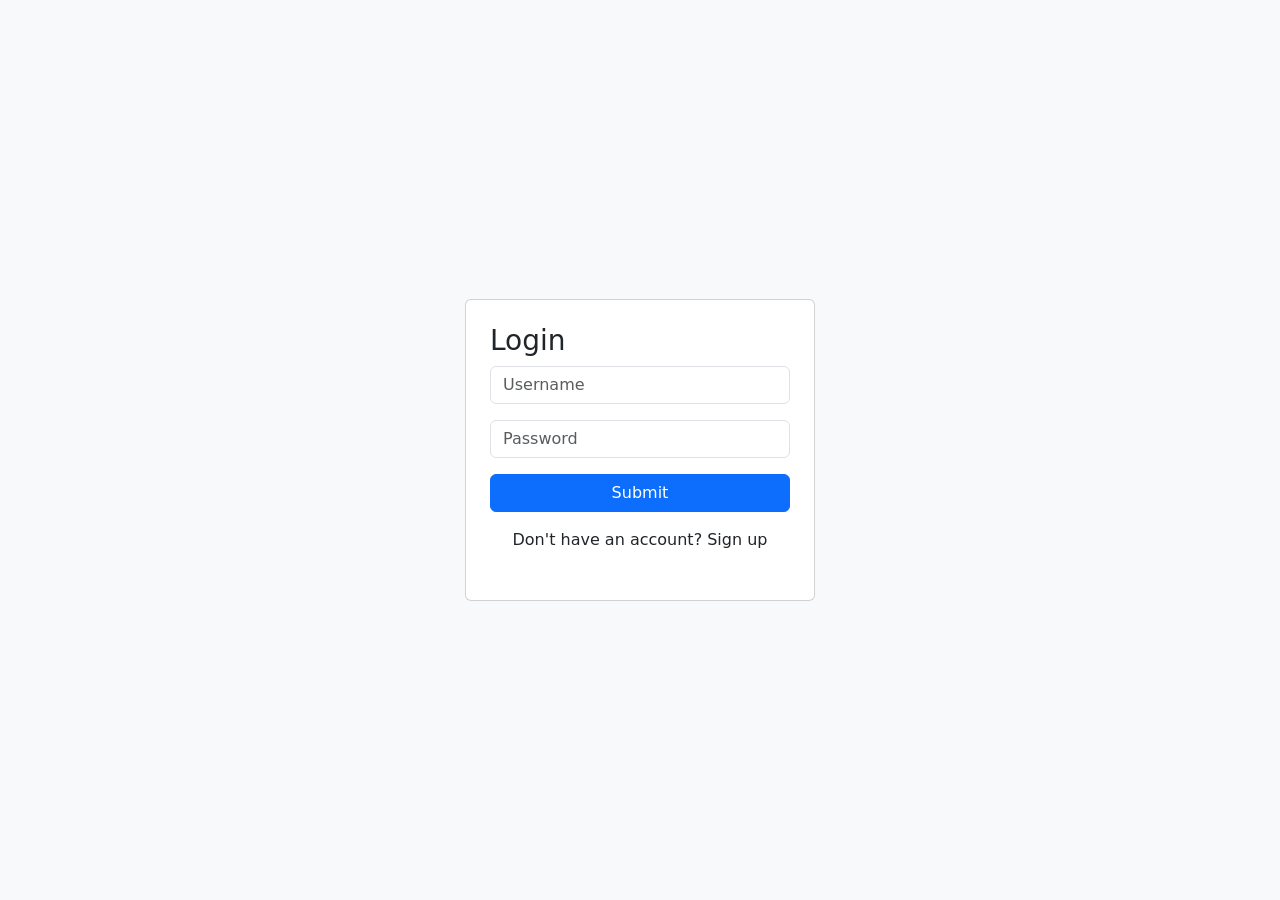
<file: supermarket-frontend/auth.html>
<!DOCTYPE html>
<html lang="en">

<head>
    <meta charset="UTF-8">
    <meta name="viewport" content="width=device-width, initial-scale=1.0">
    <title>Auth</title>
    <link href="https://cdn.jsdelivr.net/npm/bootstrap@5.3.0/dist/css/bootstrap.min.css" rel="stylesheet">
</head>

<body class="d-flex justify-content-center align-items-center vh-100 bg-light">

    <div class="card p-4" style="width: 350px;">
        <h3 id="form-title">Login</h3>

        <form id="auth-form">
            <div class="mb-3">
                <input id="username" class="form-control" placeholder="Username" required>
            </div>

            <div class="mb-3">
                <input id="password" type="password" class="form-control" placeholder="Password" required>
            </div>

            <button class="btn btn-primary w-100" type="submit">Submit</button>
        </form>

        <p class="mt-3 text-center" id="toggle-text" style="cursor:pointer;">
            Don't have an account? Sign up
        </p>

        <div id="error" class="text-danger mt-2"></div>
    </div>


    <script type="module" src="./js/auth/auth.js"></script>
</body>

</html>
</file>
